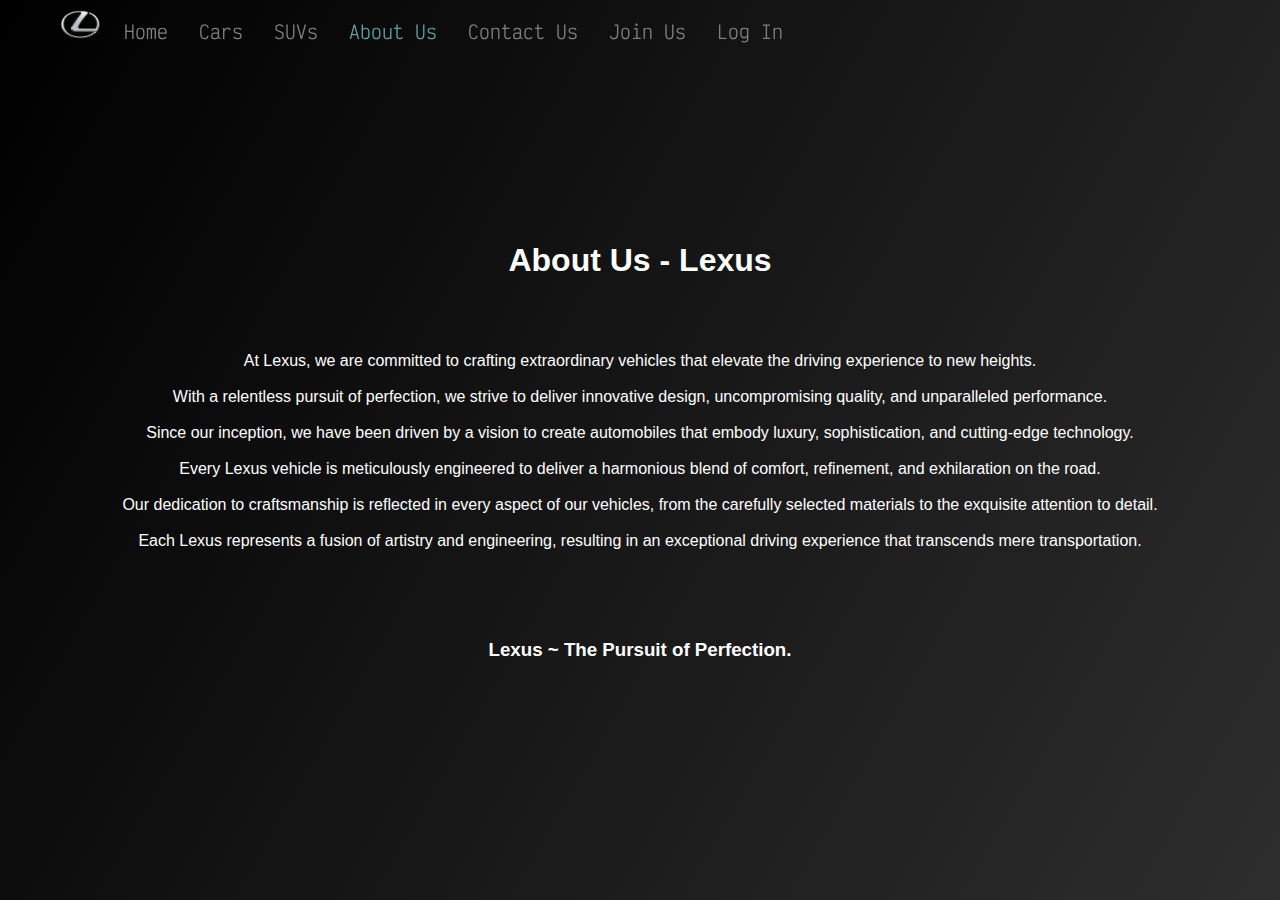
<file: abtus.html>
<!DOCTYPE html>
<html lang="en">
<head>
    <meta charset="UTF-8">
    <meta name="viewport" content="width=device-width, initial-scale=1.0">
    <title>Lexsus</title>
    <link href="styles.css" rel="stylesheet">
    <link rel="preconnect" href="https://fonts.googleapis.com">
    <link rel="preconnect" href="https://fonts.gstatic.com" crossorigin>
    <link href="https://fonts.googleapis.com/css2?family=Libre+Baskerville&family=Victor+Mono:wght@600&display=swap" rel="stylesheet">
    <link href="https://cdn.jsdelivr.net/npm/bootstrap@5.3.0-alpha3/dist/css/bootstrap.min.css" rel="stylesheet" integrity="sha384-KK94CHFLLe+nY2dmCWGMq91rCGa5gtU4mk92HdvYe+M/SXH301p5ILy+dN9+nJOZ" crossorigin="anonymous">
</head>
<body class="gradient-background">
    <div class="navbar ">
        <nav class="navbar">
            <ul style="list-style: none; margin-top:0px;" >
                <li class="navlogo">
                    <img class="logo" src="lexus-rx-toyota-car-lexus-is-car-logo-removebg-preview.png"><br>
                </li>
                <li class="navitem">
                    <a class="linka" href="index.html">Home</a>
                </li>
                <li class="navitem">
                    <a class="linka" href="cars.html">Cars</a>
                </li>
                <li class="navitem">
                    <a class="linka" href="suv.html">SUVs</a>
                </li>
                <li class="navitem">
                    <a class="linka active" href="abtus.html">About Us</a>
                </li>
                <li class="navitem">
                    <a class="linka" href="contact.html">Contact Us</a>
                </li>
                <li class="navitem">
                    <a class="linka" href="joinus.html">Join Us</a>
                </li>
                <li class="navitem">
                    <a class="linka" href="login.html">Log In</a>
                </li>
            </ul>
        </nav>
        </div>
    <div class="my-5 abtus">
        <div class="p-5 text-center abtus">
          <div class="container py-5">
            <h1  style="color: white;">About Us - Lexus</h1><br><br>
            <p class=" lead " style="color: white;">
                At Lexus, we are committed to crafting extraordinary vehicles that elevate the driving experience to new heights.<br><br> With a relentless pursuit of perfection, we strive to deliver innovative design, uncompromising quality, and unparalleled performance.<br><br>

Since our inception, we have been driven by a vision to create automobiles that embody luxury, sophistication, and cutting-edge technology.<br><br> Every Lexus vehicle is meticulously engineered to deliver a harmonious blend of comfort, refinement, and exhilaration on the road.<br><br>

Our dedication to craftsmanship is reflected in every aspect of our vehicles, from the carefully selected materials to the exquisite attention to detail.<br><br> Each Lexus represents a fusion of artistry and engineering, resulting in an exceptional driving experience that transcends mere transportation.


            </p><br><br><br>
            <h3>Lexus ~ The Pursuit of Perfection.</h3>
          </div>
        </div>
      </div>
</body>
</html>
</file>
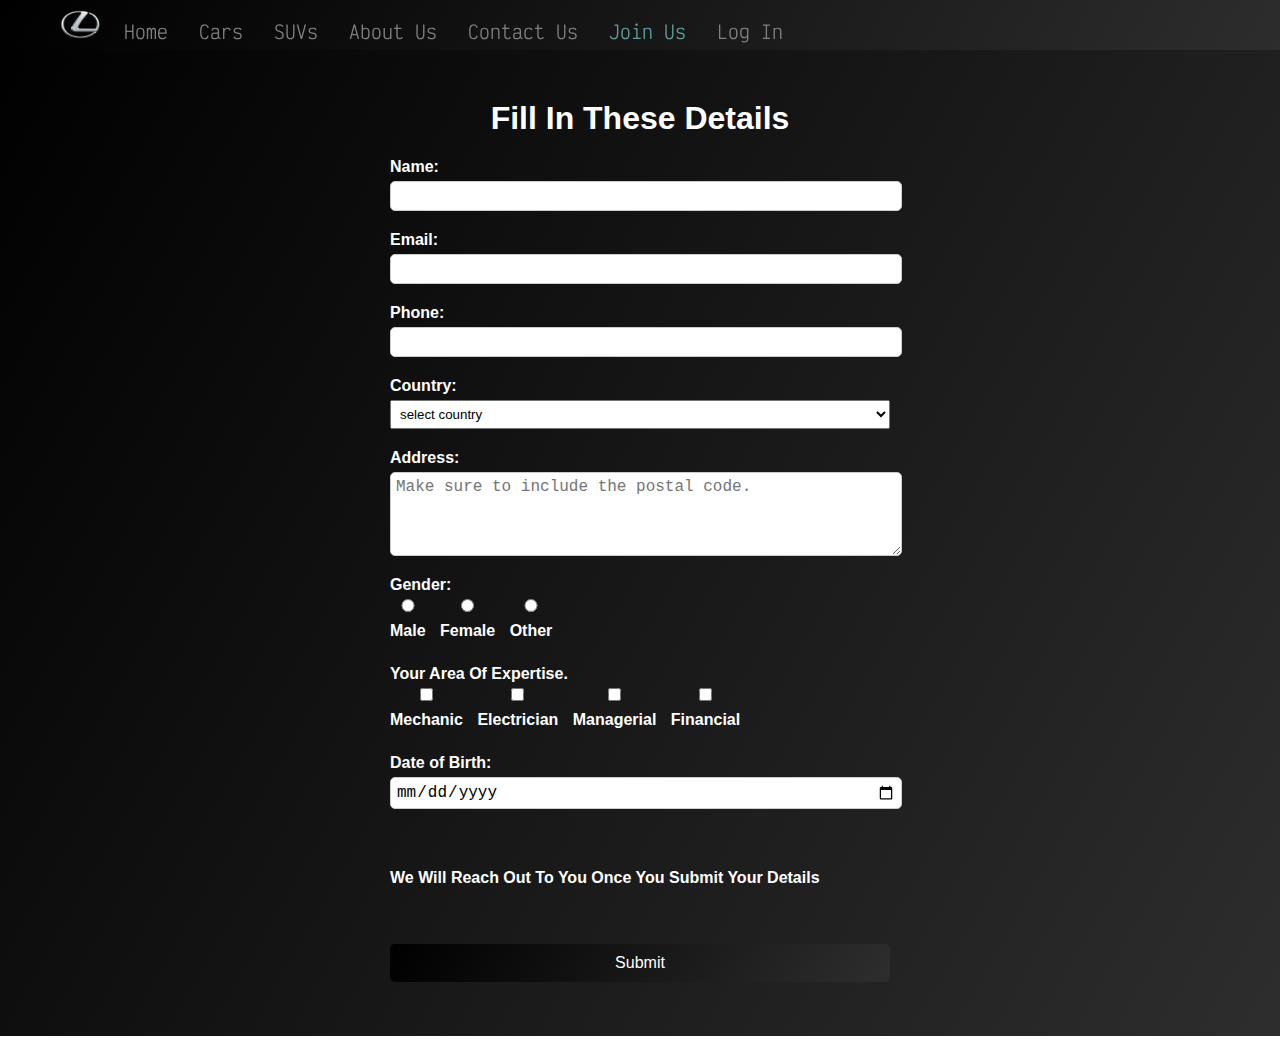
<file: joinus.html>
<!DOCTYPE html>
<html lang="en">
<head>
    <meta charset="UTF-8">
    <meta name="viewport" content="width=device-width, initial-scale=1.0">
    <title>Lexsus</title>
    <link href="styles.css" rel="stylesheet">
    <link rel="preconnect" href="https://fonts.googleapis.com">
    <link rel="preconnect" href="https://fonts.gstatic.com" crossorigin>
    <link href="https://fonts.googleapis.com/css2?family=Libre+Baskerville&family=Victor+Mono:wght@600&display=swap" rel="stylesheet">
    <link href="https://cdn.jsdelivr.net/npm/bootstrap@5.3.0-alpha3/dist/css/bootstrap.min.css" rel="stylesheet" integrity="sha384-KK94CHFLLe+nY2dmCWGMq91rCGa5gtU4mk92HdvYe+M/SXH301p5ILy+dN9+nJOZ" crossorigin="anonymous">
</head>
<body class="gradient-background">
    <div class="navbar gradient-background ">
        <nav class="navbar">
        <ul style="list-style: none; margin-top:0px;" >
            <li class="navlogo">
                <img class="logo" src="lexus-rx-toyota-car-lexus-is-car-logo-removebg-preview.png"><br>
            </li>
            <li class="navitem">
                <a class="linka" href="index.html">Home</a>
            </li>
            <li class="navitem">
                <a class="linka" href="cars.html">Cars</a>
            </li>
            <li class="navitem">
                <a class="linka" href="suv.html">SUVs</a>
            </li>
            <li class="navitem">
                <a class="linka" href="abtus.html">About Us</a>
            </li>
            <li class="navitem">
                <a class="linka" href="contact.html">Contact Us</a>
            </li>
            <li class="navitem">
                <a class="linka active" href="joinus.html">Join Us</a>
            </li>
            <li class="navitem">
                <a class="linka" href="login.html">Log In</a>
            </li>
        </ul>
    </nav>
    </div>
    <div class="">
        <div class="form-container" style="
        margin-left: auto;
        margin-right: au;
        margin-right: auto;
        margin-top: 100px;
        color: white;">
            <h1>Fill In These Details</h1>
            <form>
              <div class="form-group">
                <label for="name">Name:</label>
                <input type="text" id="name" name="name" required="">
              </div>
        
              <div class="form-group">
                <label for="email">Email:</label>
                <input type="email" id="email" name="email" required="@">
              </div>
        
              <div class="form-group">
                <label for="phone">Phone:</label>
                <input type="tel" id="phone" name="phone" required="">
              </div>
        
              <div class="form-group">
                <label for="country">Country:</label>
                <select class="form-select" id="country" name="country">
                    <option>select country</option>
                    <option value="AF">Afghanistan</option>
                    <option value="AX">Aland Islands</option>
                    <option value="AL">Albania</option>
                    <option value="DZ">Algeria</option>
                    <option value="AS">American Samoa</option>
                    <option value="AD">Andorra</option>
                    <option value="AO">Angola</option>
                    <option value="AI">Anguilla</option>
                    <option value="AQ">Antarctica</option>
                    <option value="AG">Antigua and Barbuda</option>
                    <option value="AR">Argentina</option>
                    <option value="AM">Armenia</option>
                    <option value="AW">Aruba</option>
                    <option value="AU">Australia</option>
                    <option value="AT">Austria</option>
                    <option value="AZ">Azerbaijan</option>
                    <option value="BS">Bahamas</option>
                    <option value="BH">Bahrain</option>
                    <option value="BD">Bangladesh</option>
                    <option value="BB">Barbados</option>
                    <option value="BY">Belarus</option>
                    <option value="BE">Belgium</option>
                    <option value="BZ">Belize</option>
                    <option value="BJ">Benin</option>
                    <option value="BM">Bermuda</option>
                    <option value="BT">Bhutan</option>
                    <option value="BO">Bolivia</option>
                    <option value="BQ">Bonaire, Sint Eustatius and Saba</option>
                    <option value="BA">Bosnia and Herzegovina</option>
                    <option value="BW">Botswana</option>
                    <option value="BV">Bouvet Island</option>
                    <option value="BR">Brazil</option>
                    <option value="IO">British Indian Ocean Territory</option>
                    <option value="BN">Brunei Darussalam</option>
                    <option value="BG">Bulgaria</option>
                    <option value="BF">Burkina Faso</option>
                    <option value="BI">Burundi</option>
                    <option value="KH">Cambodia</option>
                    <option value="CM">Cameroon</option>
                    <option value="CA">Canada</option>
                    <option value="CV">Cape Verde</option>
                    <option value="KY">Cayman Islands</option>
                    <option value="CF">Central African Republic</option>
                    <option value="TD">Chad</option>
                    <option value="CL">Chile</option>
                    <option value="CN">China</option>
                    <option value="CX">Christmas Island</option>
                    <option value="CC">Cocos (Keeling) Islands</option>
                    <option value="CO">Colombia</option>
                    <option value="KM">Comoros</option>
                    <option value="CG">Congo</option>
                    <option value="CD">Congo, Democratic Republic of the Congo</option>
                    <option value="CK">Cook Islands</option>
                    <option value="CR">Costa Rica</option>
                    <option value="CI">Cote D'Ivoire</option>
                    <option value="HR">Croatia</option>
                    <option value="CU">Cuba</option>
                    <option value="CW">Curacao</option>
                    <option value="CY">Cyprus</option>
                    <option value="CZ">Czech Republic</option>
                    <option value="DK">Denmark</option>
                    <option value="DJ">Djibouti</option>
                    <option value="DM">Dominica</option>
                    <option value="DO">Dominican Republic</option>
                    <option value="EC">Ecuador</option>
                    <option value="EG">Egypt</option>
                    <option value="SV">El Salvador</option>
                    <option value="GQ">Equatorial Guinea</option>
                    <option value="ER">Eritrea</option>
                    <option value="EE">Estonia</option>
                    <option value="ET">Ethiopia</option>
                    <option value="FK">Falkland Islands (Malvinas)</option>
                    <option value="FO">Faroe Islands</option>
                    <option value="FJ">Fiji</option>
                    <option value="FI">Finland</option>
                    <option value="FR">France</option>
                    <option value="GF">French Guiana</option>
                    <option value="PF">French Polynesia</option>
                    <option value="TF">French Southern Territories</option>
                    <option value="GA">Gabon</option>
                    <option value="GM">Gambia</option>
                    <option value="GE">Georgia</option>
                    <option value="DE">Germany</option>
                    <option value="GH">Ghana</option>
                    <option value="GI">Gibraltar</option>
                    <option value="GR">Greece</option>
                    <option value="GL">Greenland</option>
                    <option value="GD">Grenada</option>
                    <option value="GP">Guadeloupe</option>
                    <option value="GU">Guam</option>
                    <option value="GT">Guatemala</option>
                    <option value="GG">Guernsey</option>
                    <option value="GN">Guinea</option>
                    <option value="GW">Guinea-Bissau</option>
                    <option value="GY">Guyana</option>
                    <option value="HT">Haiti</option>
                    <option value="HM">Heard Island and Mcdonald Islands</option>
                    <option value="VA">Holy See (Vatican City State)</option>
                    <option value="HN">Honduras</option>
                    <option value="HK">Hong Kong</option>
                    <option value="HU">Hungary</option>
                    <option value="IS">Iceland</option>
                    <option value="IN">India</option>
                    <option value="ID">Indonesia</option>
                    <option value="IR">Iran, Islamic Republic of</option>
                    <option value="IQ">Iraq</option>
                    <option value="IE">Ireland</option>
                    <option value="IM">Isle of Man</option>
                    <option value="IL">Israel</option>
                    <option value="IT">Italy</option>
                    <option value="JM">Jamaica</option>
                    <option value="JP">Japan</option>
                    <option value="JE">Jersey</option>
                    <option value="JO">Jordan</option>
                    <option value="KZ">Kazakhstan</option>
                    <option value="KE">Kenya</option>
                    <option value="KI">Kiribati</option>
                    <option value="KP">Korea, Democratic People's Republic of</option>
                    <option value="KR">Korea, Republic of</option>
                    <option value="XK">Kosovo</option>
                    <option value="KW">Kuwait</option>
                    <option value="KG">Kyrgyzstan</option>
                    <option value="LA">Lao People's Democratic Republic</option>
                    <option value="LV">Latvia</option>
                    <option value="LB">Lebanon</option>
                    <option value="LS">Lesotho</option>
                    <option value="LR">Liberia</option>
                    <option value="LY">Libyan Arab Jamahiriya</option>
                    <option value="LI">Liechtenstein</option>
                    <option value="LT">Lithuania</option>
                    <option value="LU">Luxembourg</option>
                    <option value="MO">Macao</option>
                    <option value="MK">Macedonia, the Former Yugoslav Republic of</option>
                    <option value="MG">Madagascar</option>
                    <option value="MW">Malawi</option>
                    <option value="MY">Malaysia</option>
                    <option value="MV">Maldives</option>
                    <option value="ML">Mali</option>
                    <option value="MT">Malta</option>
                    <option value="MH">Marshall Islands</option>
                    <option value="MQ">Martinique</option>
                    <option value="MR">Mauritania</option>
                    <option value="MU">Mauritius</option>
                    <option value="YT">Mayotte</option>
                    <option value="MX">Mexico</option>
                    <option value="FM">Micronesia, Federated States of</option>
                    <option value="MD">Moldova, Republic of</option>
                    <option value="MC">Monaco</option>
                    <option value="MN">Mongolia</option>
                    <option value="ME">Montenegro</option>
                    <option value="MS">Montserrat</option>
                    <option value="MA">Morocco</option>
                    <option value="MZ">Mozambique</option>
                    <option value="MM">Myanmar</option>
                    <option value="NA">Namibia</option>
                    <option value="NR">Nauru</option>
                    <option value="NP">Nepal</option>
                    <option value="NL">Netherlands</option>
                    <option value="AN">Netherlands Antilles</option>
                    <option value="NC">New Caledonia</option>
                    <option value="NZ">New Zealand</option>
                    <option value="NI">Nicaragua</option>
                    <option value="NE">Niger</option>
                    <option value="NG">Nigeria</option>
                    <option value="NU">Niue</option>
                    <option value="NF">Norfolk Island</option>
                    <option value="MP">Northern Mariana Islands</option>
                    <option value="NO">Norway</option>
                    <option value="OM">Oman</option>
                    <option value="PK">Pakistan</option>
                    <option value="PW">Palau</option>
                    <option value="PS">Palestinian Territory, Occupied</option>
                    <option value="PA">Panama</option>
                    <option value="PG">Papua New Guinea</option>
                    <option value="PY">Paraguay</option>
                    <option value="PE">Peru</option>
                    <option value="PH">Philippines</option>
                    <option value="PN">Pitcairn</option>
                    <option value="PL">Poland</option>
                    <option value="PT">Portugal</option>
                    <option value="PR">Puerto Rico</option>
                    <option value="QA">Qatar</option>
                    <option value="RE">Reunion</option>
                    <option value="RO">Romania</option>
                    <option value="RU">Russian Federation</option>
                    <option value="RW">Rwanda</option>
                    <option value="BL">Saint Barthelemy</option>
                    <option value="SH">Saint Helena</option>
                    <option value="KN">Saint Kitts and Nevis</option>
                    <option value="LC">Saint Lucia</option>
                    <option value="MF">Saint Martin</option>
                    <option value="PM">Saint Pierre and Miquelon</option>
                    <option value="VC">Saint Vincent and the Grenadines</option>
                    <option value="WS">Samoa</option>
                    <option value="SM">San Marino</option>
                    <option value="ST">Sao Tome and Principe</option>
                    <option value="SA">Saudi Arabia</option>
                    <option value="SN">Senegal</option>
                    <option value="RS">Serbia</option>
                    <option value="CS">Serbia and Montenegro</option>
                    <option value="SC">Seychelles</option>
                    <option value="SL">Sierra Leone</option>
                    <option value="SG">Singapore</option>
                    <option value="SX">Sint Maarten</option>
                    <option value="SK">Slovakia</option>
                    <option value="SI">Slovenia</option>
                    <option value="SB">Solomon Islands</option>
                    <option value="SO">Somalia</option>
                    <option value="ZA">South Africa</option>
                    <option value="GS">South Georgia and the South Sandwich Islands</option>
                    <option value="SS">South Sudan</option>
                    <option value="ES">Spain</option>
                    <option value="LK">Sri Lanka</option>
                    <option value="SD">Sudan</option>
                    <option value="SR">Suriname</option>
                    <option value="SJ">Svalbard and Jan Mayen</option>
                    <option value="SZ">Swaziland</option>
                    <option value="SE">Sweden</option>
                    <option value="CH">Switzerland</option>
                    <option value="SY">Syrian Arab Republic</option>
                    <option value="TW">Taiwan, Province of China</option>
                    <option value="TJ">Tajikistan</option>
                    <option value="TZ">Tanzania, United Republic of</option>
                    <option value="TH">Thailand</option>
                    <option value="TL">Timor-Leste</option>
                    <option value="TG">Togo</option>
                    <option value="TK">Tokelau</option>
                    <option value="TO">Tonga</option>
                    <option value="TT">Trinidad and Tobago</option>
                    <option value="TN">Tunisia</option>
                    <option value="TR">Turkey</option>
                    <option value="TM">Turkmenistan</option>
                    <option value="TC">Turks and Caicos Islands</option>
                    <option value="TV">Tuvalu</option>
                    <option value="UG">Uganda</option>
                    <option value="UA">Ukraine</option>
                    <option value="AE">United Arab Emirates</option>
                    <option value="GB">United Kingdom</option>
                    <option value="US">United States</option>
                    <option value="UM">United States Minor Outlying Islands</option>
                    <option value="UY">Uruguay</option>
                    <option value="UZ">Uzbekistan</option>
                    <option value="VU">Vanuatu</option>
                    <option value="VE">Venezuela</option>
                    <option value="VN">Viet Nam</option>
                    <option value="VG">Virgin Islands, British</option>
                    <option value="VI">Virgin Islands, U.s.</option>
                    <option value="WF">Wallis and Futuna</option>
                    <option value="EH">Western Sahara</option>
                    <option value="YE">Yemen</option>
                    <option value="ZM">Zambia</option>
                    <option value="ZW">Zimbabwe</option>
                </select>
              </div>
        
              <div class="form-group">
                <label for="address">Address:</label>
                <textarea id="address" name="address" rows="4" required="" placeholder="Make sure to include the postal code."></textarea>
              </div>
        
              <div class="form-group">
                <label>Gender:</label>
                <div class="radio-group">
                  <label for="male">
                    <input type="radio" id="male" name="gender" value="male" required="">
                    Male
                  </label>
                  <label for="female">
                    <input type="radio" id="female" name="gender" value="female" required="">
                    Female
                  </label>
                  <label for="other">
                    <input type="radio" id="other" name="gender" value="other" required="">
                    Other
                  </label>
                </div>
              </div>
        
              <div class="form-group">
                <label>Your Area Of Expertise.</label>
                <div class="checkbox-group">
                  <label>
                    <input type="checkbox" id="hobby1" name="hobbies" value="reading">
                    Mechanic
                  </label>
                  <label>
                    <input type="checkbox" id="hobby2" name="hobbies" value="gaming">
                    Electrician
                  </label>
                  <label>
                    <input type="checkbox" id="hobby3" name="hobbies" value="sports">
                    Managerial
                  </label>
                  <label>
                    <input type="checkbox" id="hobby3" name="hobbies" value="sports">
                    Financial
                  </label>
                </div>
              </div>
        
              <div class="form-group">
                <label for="dob">Date of Birth:</label>
                <input type="date" id="dob" name="dob" required="">
              </div>
              <br>
              <h4> We Will Reach Out To You Once You Submit Your Details</h4><br><br>
        
              <button class="gradient-background buttonx ">Submit</button>
              <br><br><br>
            </form>
       
    </div>
    
</body>
</html>
</file>
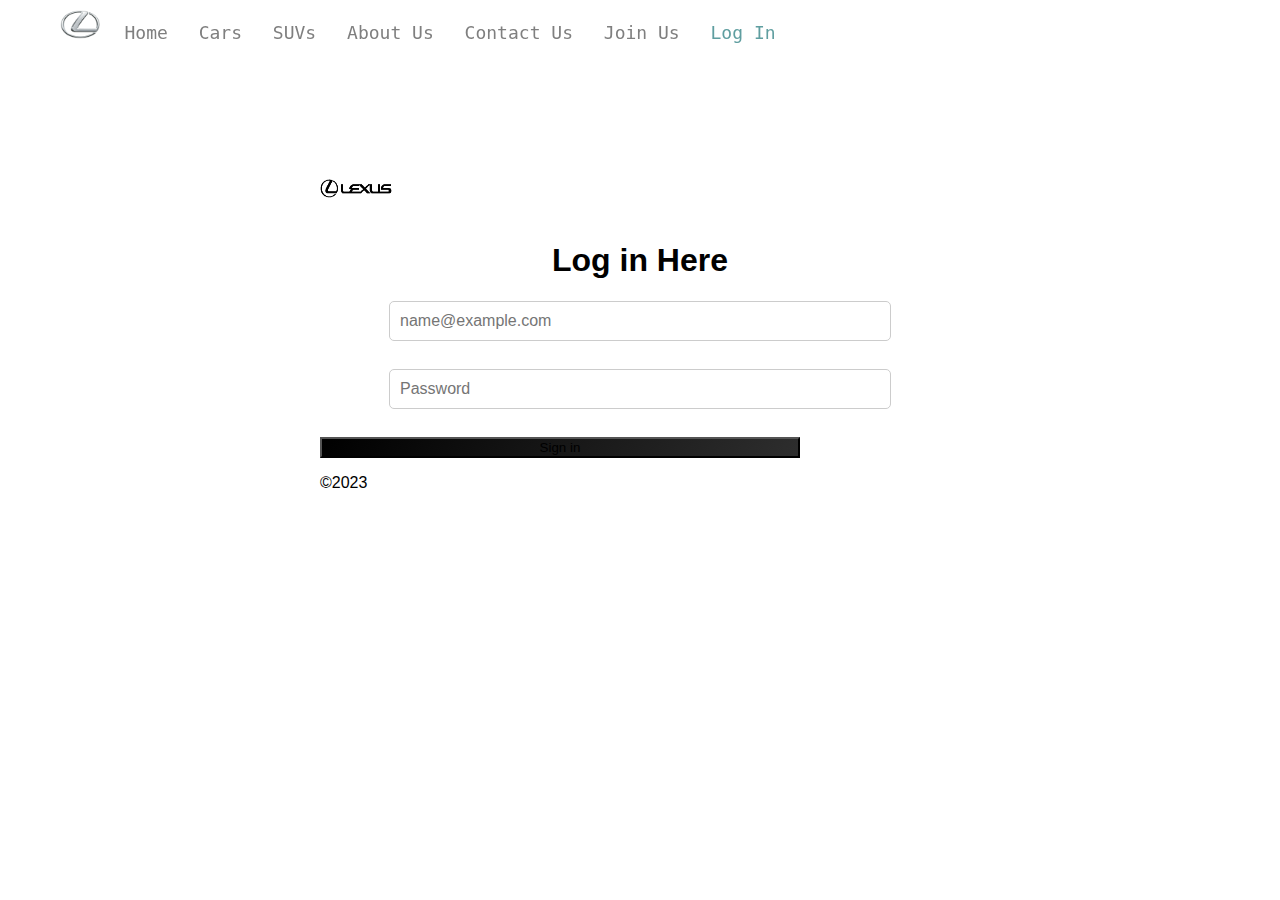
<file: login.html>
<!DOCTYPE html>
<html lang="en">
<head>
    <meta charset="UTF-8">
    <meta name="viewport" content="width=device-width, initial-scale=1.0">
    <title>Lexus</title>
    <link href="styles.css" rel="stylesheet">
    <link href="https://cdn.jsdelivr.net/npm/bootstrap@5.3.0-alpha3/dist/css/bootstrap.min.css" rel="stylesheet" integrity="sha384-KK94CHFLLe+nY2dmCWGMq91rCGa5gtU4mk92HdvYe+M/SXH301p5ILy+dN9+nJOZ" crossorigin="anonymous">
</head>

<body>
    <body >
        <div class="navbar  ">
            <nav class="navbar">
            <ul style="list-style: none; margin-top:0px;" >
                <li class="navlogo">
                    <img class="logo" src="lexus-rx-toyota-car-lexus-is-car-logo-removebg-preview.png"><br>
                </li>
                <li class="navitem">
                    <a class="linka" href="index.html">Home</a>
                </li>
                <li class="navitem">
                    <a class="linka" href="cars.html">Cars</a>
                </li>
                <li class="navitem">
                    <a class="linka" href="suv.html">SUVs</a>
                </li>
                <li class="navitem">
                    <a class="linka" href="abtus.html">About Us</a>
                </li>
                <li class="navitem">
                    <a class="linka" href="contact.html">Contact Us</a>
                </li>
                <li class="navitem">
                    <a class="linka" href="joinus.html">Join Us</a>
                </li>
                <li class="navitem">
                    <a class="linka active" href="login.html">Log In</a>
                </li>
            </ul>
        </nav>
        </div>
        
    <div style="width: 50%;">
    <main class="form-signin text-center signin">
      <form>
        <img class="mb-4" src="Lexus-Logo-removebg-preview.png" alt="" width="72" height="57">
        <h1 class="margin-bottom-50">Log in Here</h1>
    
        <div>
          <input style="margin-left: auto; margin-right: auto;"class="width-75" type="email" placeholder="name@example.com">
        </div>
        <br>
        <div class="form-floating">
          <input style="margin-left: auto; margin-right: auto;" class="width-75" type="password" placeholder="Password">
        </div>
        <br>
        <button class="btn btn-primary width-75 gradient-background" type="submit">Sign in</button>
        <p class="mt-5 mb-3 text-body-secondary ">©2023</p>
      </form>
    </main>
    </div>
    
    
        
    
   
</body>
</html>
</file>
<file: styles.css>
body {
      margin: 0;
      padding: 0;
    }
    .gradient-background{
        background: linear-gradient(300deg,  #525252, #000000);
        background-size: 180% 180%;
        animation: gradient-animation 18s ease infinite;
        
        
      }
      @keyframes gradient-animation {
          0% {
            background-position: 0% 50%;
          }
          50% {
            background-position: 100% 50%;
          }
          100% {
            background-position: 0% 50%;
          }
        }
    

    .navbar{
      
      text-decoration: none;
      margin-right: 10px;
      position: fixed;
      height: 30px;
      display: flex;
      align-items:flex-start;
      justify-content: space-between;
      top: 0;
      width: 100%;
      padding: 10px;
      }
    

    .home {
      height: 100vh;
      background-size: cover;
      background-position: center;
      object-fit: cover;
      display: flex;
      align-items: center;
      justify-content: center;
      text-align: center;
    }
    .abtus {
      height: 100vh;
      background-size: cover;
      background-position: center;
      object-fit: cover;
      display: flex;
      align-items: center;
      justify-content: center;
      text-align: center;
      color: #fff;
    }
    .navitem{
        margin: 10px 10px;
        display: inline;
        font-size: 18px;
        font-family: 'Victor Mono', monospace;
          
    }
    .linka{
        color: rgb(127, 127, 127);     
    }
    .navbar a{
        text-decoration: inherit;
        cursor:default;
        
    }
    .navlogo{
        display: inline-block;
        margin-right: 10px;
        
    }
    a:hover{
        color: blue;
    }

    .logo{
        width: 40px;
        
        display:inline-block;
        
    }
    .jumbotron {
      background-image:url(2018-cars-4k-lexus-lc-500h-wallpaper-preview.jpg);
      padding: 50px;
      margin: 20px;
    }
    .jumbotron h2{
        text-align: center;

    }
    .jumbotron p{
        text-align: center;
    }
    .home{
    font-size: 36px;
    font-family: 'Victor Mono', monospace;}

    .home2{
        background-color: #000000;
        color: white;
        font-size: 36px;
        font-family: 'Victor Mono', monospace;
        height: 100vh;
      background-size: cover;
      background-position: center;
      object-fit: cover;
      display: flex;
      align-items: center;
      justify-content: center;
      text-align: center;}

      .homecar{
        background-color:transparent;
        color: rgb(0, 0, 0);
        font-size: 36px;
        font-family: 'Victor Mono', monospace;
        height: 100vh;
      background-size: cover;
      background-position: center;
      object-fit: cover;
      display: flex;
      align-items: center;
      justify-content: center;
      text-align: center;}
      .homecar h2{
        font-family:'Prompt', sans-serif;;
        color:honeydew;
      }
    .home3{
        
        background-image:url(1111938.jpg);
        color: white;
        font-size: 36px;
        font-family: 'Victor Mono', monospace;
        height: 100vh;
        background-size: cover;
        background-position: center;
        object-fit: cover;
        display: flex;
        align-items: center;
        justify-content: center;
        text-align: center;}
    
    .btn{
        align-items: center;
        display: inline;
    }
    /* CSS */
    .button-48 {
      appearance: none;
      background-color: #000000;
      border-width: 0;
      box-sizing: border-box;
      color: #faf8f8;
      cursor: pointer;
      display: inline-block;
      font-family: Clarkson,Helvetica,sans-serif;
      font-size: 14px;
      font-weight: 500;
      letter-spacing: 0;
      line-height: 1em;
      margin: 0;
      opacity: 1;
      outline: 0;
      padding: 1.5em 2.2em;
      position: relative;
      text-align: center;
      text-decoration: none;
      text-rendering: geometricprecision;
      text-transform: uppercase;
      transition: opacity 300ms cubic-bezier(.694, 0, 0.335, 1),background-color 100ms cubic-bezier(.694, 0, 0.335, 1),color 100ms cubic-bezier(.694, 0, 0.335, 1);
      user-select: none;
      -webkit-user-select: none;
      touch-action: manipulation;
      vertical-align: baseline;
      white-space: nowrap;
    }
    
    .button-48:before {
      animation: opacityFallbackOut .5s step-end forwards;
      backface-visibility:visible;
      background-color: #676767;
      clip-path: polygon(-1% 0, 0 0, -25% 100%, -1% 100%);
      content: "";
      height: 100%;
      left: 0;
      position: absolute;
      top: 0;
      transform: translateZ(0);
      transition: clip-path .5s cubic-bezier(.165, 0.84, 0.44, 1), -webkit-clip-path .5s cubic-bezier(.165, 0.84, 0.44, 1);
      width: 100%;
      
    }
    
    .button-48:hover:before {
      animation: opacityFallbackIn 0s step-start forwards;
      clip-path: polygon(0 0, 101% 0, 101% 101%, 0 101%);
    }
    
    .button-48:after {
      background-color: #FFFFFF;
    }
    
    .button-48 span {
      z-index: 1;
      position: relative;
    }
    .car_cat{
      display: inline-flex;
      width: 49%;
      align-content: center;
     
    }
    .product-container {
      display: flex;
      margin-bottom: 20px;
      flex-direction: row;
      flex-wrap: wrap;
      width: 100%;
    }

    .product-container .product {
      flex: 1;
      padding: 20px;
   
      background-color: #ffffff;
      margin-right: 10px;
      text-align: center;
    }

    .product-container .product:last-child {
      margin-right: 0;
    }

    .product-title {
      font-weight: bold;
      margin-bottom: 10px;
      color: #000000;
      font-family: 'Victor Mono', monospace;
    }

    .product-image {
      width: 100%;
      height: 400px;
      margin-bottom: 10px;
    }

    .product-description {
      color: #777;
    }
    

    .video-overlay {
      position: absolute;
      top: 50%;
      left: 50%;
      transform: translate(-50%, -50%);
      z-index: 1;
      color: #fff;
      text-align: center;
    }
    .form-container {
      width: 500px;
      
    }
    
    .form-group {
      margin-bottom: 20px;
    }
    
    .form-group label {
      display: block;
      margin-bottom: 5px;
      font-weight: bold;
    }
    
    .form-group input,
    .form-group select {
      width: 100%;
      padding: 5px;
    }
    
    .form-group textarea {
      width: 100%;
      padding: 5px;
      resize: vertical;
    }
    
    .form-group .checkbox-group label,
    .form-group .radio-group label {
      display: inline-block;
      margin-right: 10px;
    }
    
    
    .signin{
        margin-top: 25%; 
        margin-left: 50%;
        width:100%;
      }
    .width-75{
        width: 75%;
      }
.homeabt{
  background-image: url(lexus-rx-toyota-car-lexus-is-car-logo-removebg-preview.png);

}
.homeabt p{
  font-size: large;
}
body {
  font-family: Arial, sans-serif;
  margin: 0;
  padding: 0;
}

.containerx {
  max-width: 650px;
  margin: 50px auto;
  margin-top: 200px;
  padding: 20px;
  border: 1px solid #ccc;
  border-radius: 5px;
}

h1 {
  text-align: center;
}

label,
input,
textarea {
  display: block;
  margin: 0 0 10px 0px;
}

input,
textarea {
  width: 100%;
  padding: 10px;
  font-size: 16px;
  border: 1px solid #ccc;
  border-radius: 5px;
}

.buttonx {
  display: block;
  width: 100%;
  padding: 10px;
  font-size: 16px;
  background-color: #4CAF50;
  color: white;
  border: none;
  border-radius: 5px;
  cursor: pointer;
}

.buttonx:hover {
  background-color: #45a049;
}
.formx {
  margin: 0; 
  max-width: 630px;
}
.active{
  color: cadetblue;
}
</file>
